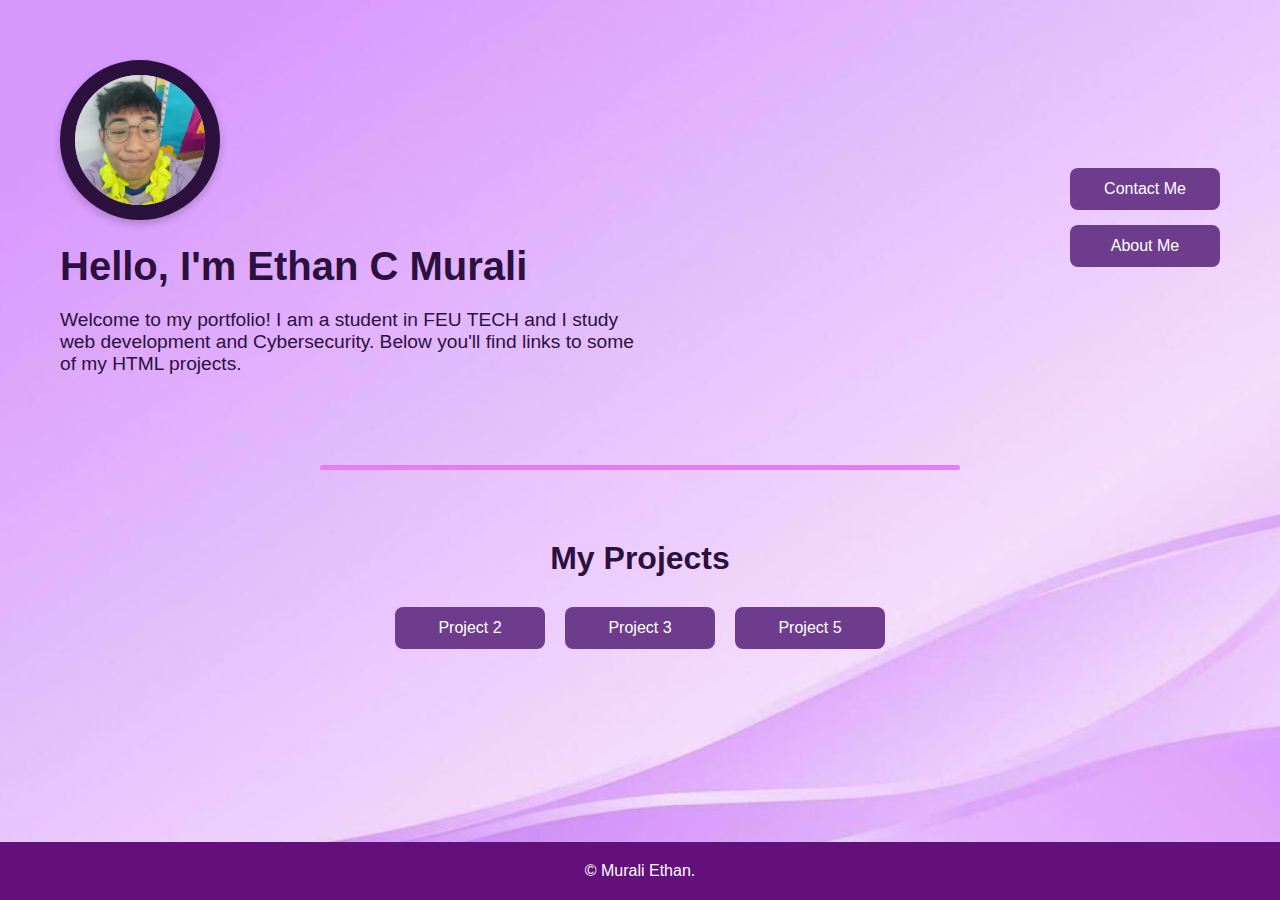
<file: porfolio/index.html>
<!DOCTYPE html>
<html lang="en" class="home">
<head>
  <meta charset="UTF-8" />
  <meta name="viewport" content="width=device-width, initial-scale=1.0"/>
  <title>My Portfolio</title>
  <link rel="stylesheet" href="stylep.css"/>
</head>
<body>

  <header>
    <div class="header-left">
      <img src="Ethan.jpg" alt="Ethan"/>
      <h1>Hello, I'm Ethan C Murali</h1>
      <p>Welcome to my portfolio! I am a student in FEU TECH and I study web development and Cybersecurity. Below you'll find links to some of my HTML projects.</p>
    </div>

    <div class="header-right">
      <a href="Contact Me.html" class="button">Contact Me</a>
      <a href="About.html"    class="button">About Me</a>
    </div>
  </header>

  <div class="divider"></div>

  <section class="projects">
    <h2>My Projects</h2>
    <div class="project-links">
      <a href="project 2.html">Project 2</a>
      <a href="project 3.html">Project 3</a>
      <a href="project 5.html">Project 5</a>
    </div>
  </section>

  <footer>
    <p>© Murali Ethan.</p>
  </footer>

</body>
</html>
</file>
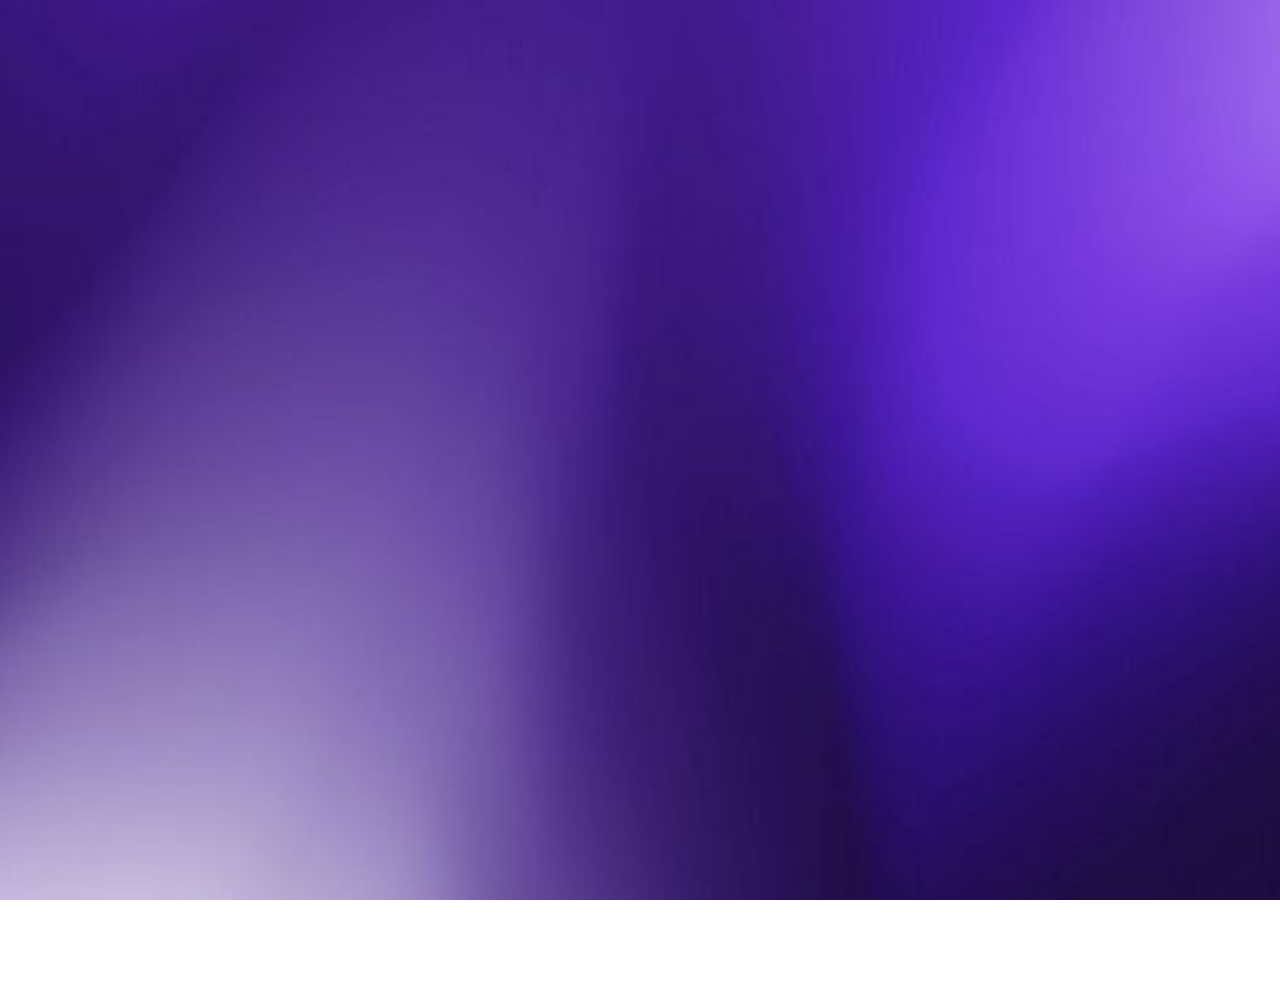
<file: porfolio/about.html>
<!DOCTYPE html>
<html lang="en">
<head>
  <meta charset="UTF-8" />
  <meta name="viewport" content="width=device-width, initial-scale=1.0" />
  <title>About Me</title>
  <link rel="stylesheet" href="stylepp.css" />
</head>
<body>

  <div class="wrapper">
    <header>
      <img src="Ethan.jpg" alt="Ethan" />
      <h1>About Me</h1>
      <p>I am Ethan C Murali, a student at FEU TECH focusing on Web Development and Cybersecurity.</p>
      <div class="project-links">
        <a href="index.html" class="button">Home</a>
        <a href="Contact Me.html" class="button">Contact Me</a>
      </div>
    </header>

    <div class="divider"></div>

    <section class="projects">
      <h2>More About Me</h2>
      <h4>I am a 1st year college student learning more about web applications and C++ mainly in the course of Cybersecurity. I am currently developing my skills in HTML and C++ in Cybersecurity.</h4>
    </section>

    <footer>
      <p>© Murali Ethan.</p>
    </footer>
  </div>
</body>
</html>
</file>
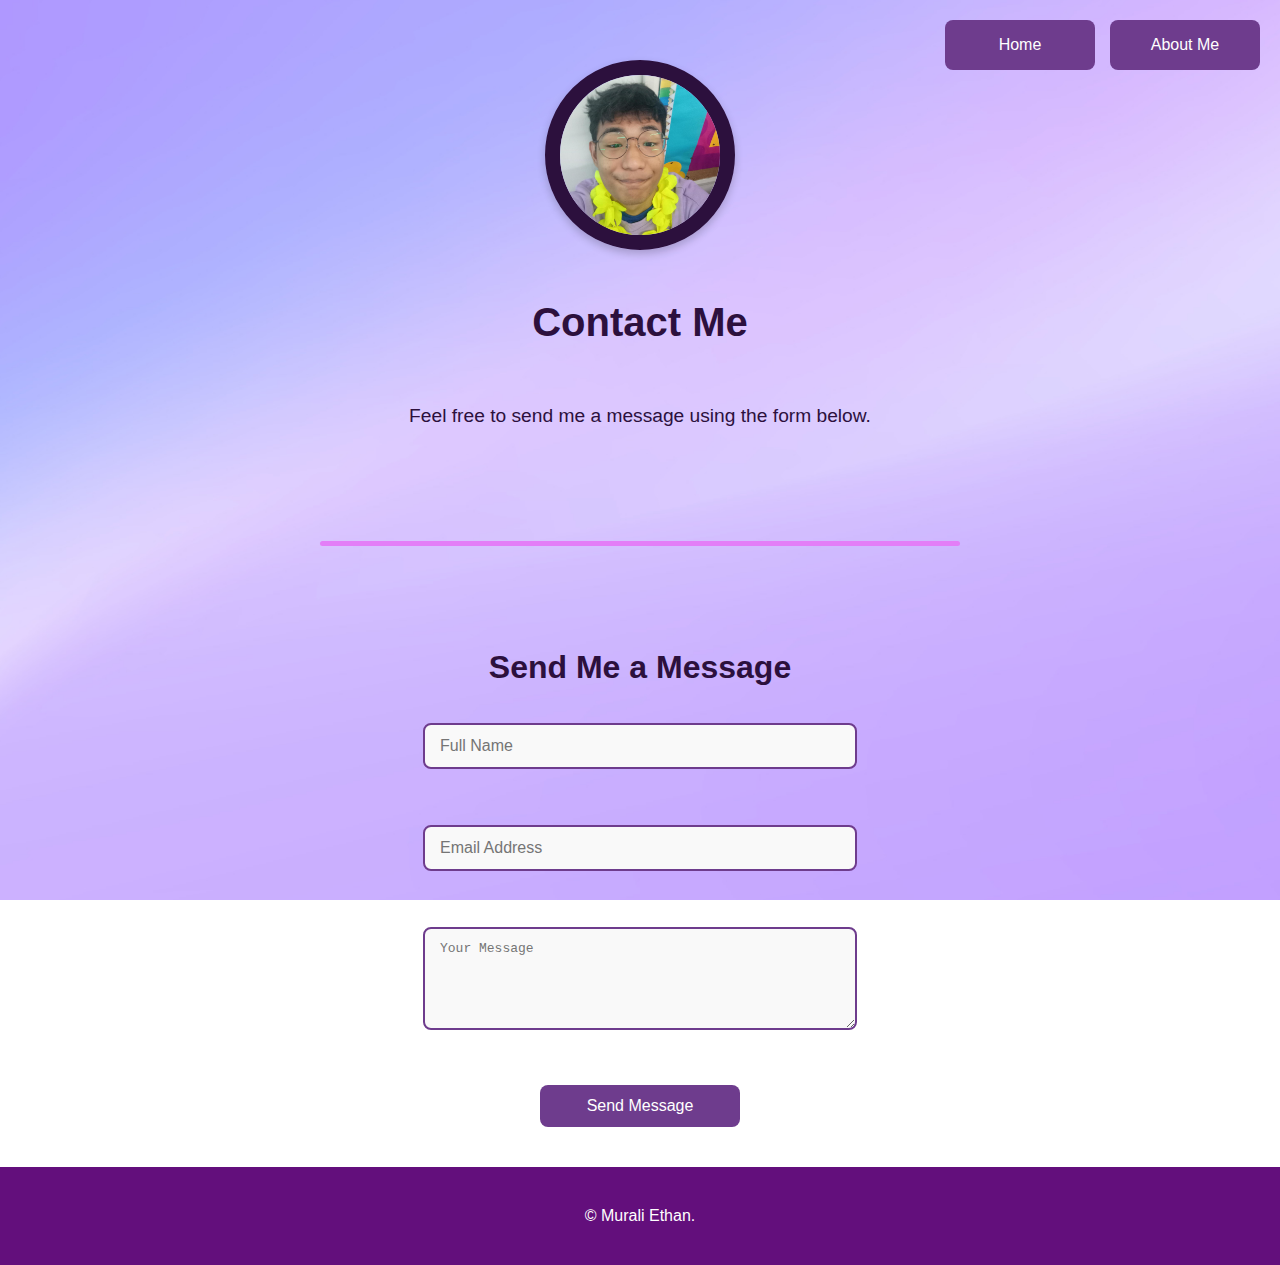
<file: porfolio/contact me.html>
<!DOCTYPE html>
<html lang="en">
<head>
  <meta charset="UTF-8" />
  <meta name="viewport" content="width=device-width, initial-scale=1.0"/>
  <title>Contact Me</title>
  <link rel="stylesheet" href="styleppp.css"/>
</head>
<body>

<header>
  <div class="profile-wrapper">
    <img src="Ethan.jpg" alt="Ethan" id="profilePic" />
    <div class="contact-info" id="contactInfo">
      <p><strong>Email:</strong> muraliethan@gmail.com</p>
      <p><strong>Phone:</strong> 09155259347</p>
    </div>
  </div>
  <h1>Contact Me</h1>
  <p>Feel free to send me a message using the form below.</p>
  <div class="project-links">
    <a href="index.html" class="button">Home</a>
    <a href="about.html" class="button">About Me</a>
  </div>
</header>



  <div class="divider"></div>

  <section class="projects">
    <h2>Send Me a Message</h2>
    <form id="contactForm" class="contact-form">
      <input type="text"   name="name"    id="name"    placeholder="Full Name"     required><br>
      <input type="email"  name="email"   id="email"   placeholder="Email Address" required><br>
      <textarea            name="message" id="message" placeholder="Your Message"  rows="5" required></textarea><br>
      <button type="submit">Send Message</button>
    </form>
  </section>

  <footer>
    <p>© Murali Ethan.</p>
  </footer>

  <script src="contact.js"></script>
</body>
</html>
</file>
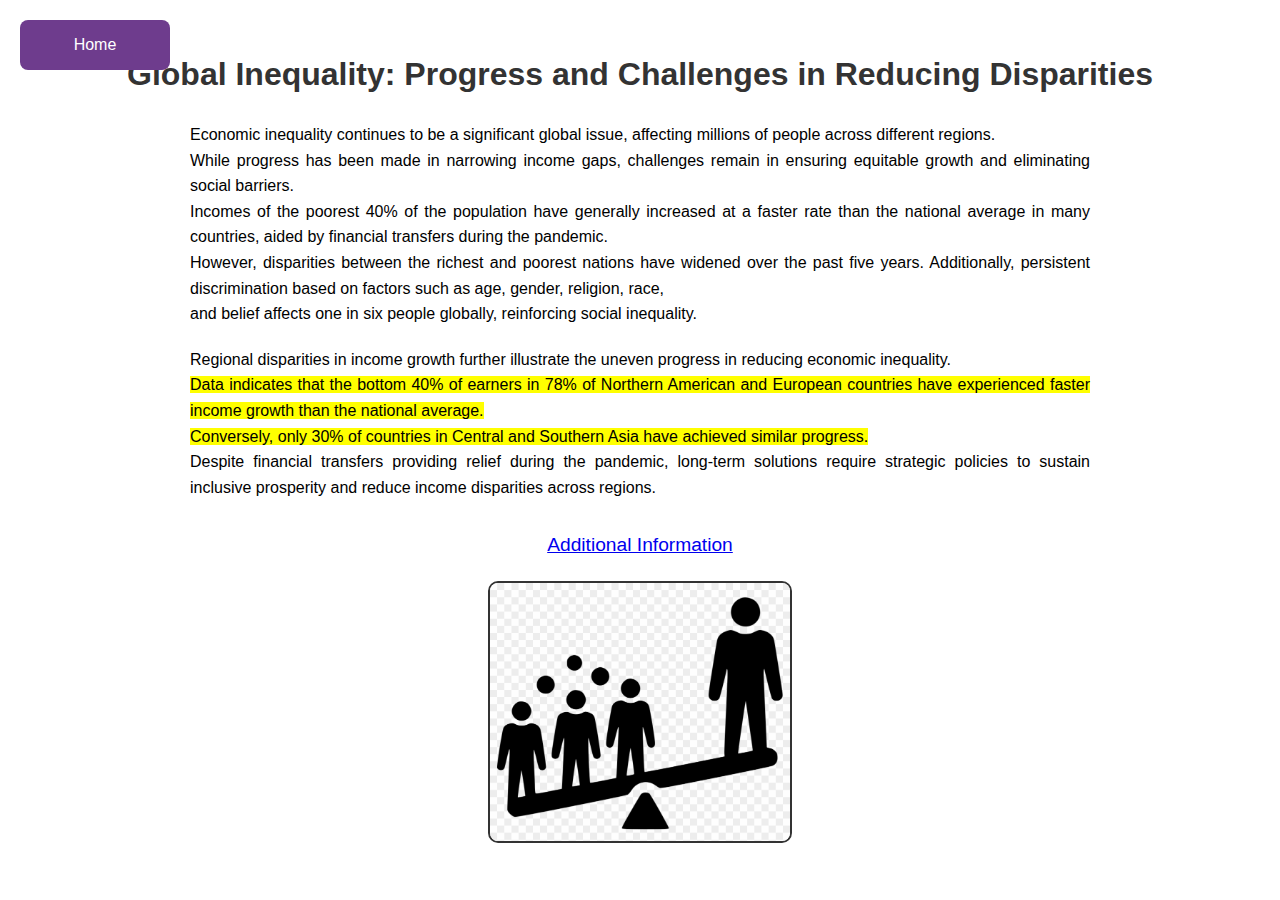
<file: porfolio/project 2.html>
<!DOCTYPE html>
<html>
<head>
  <title>Welcome to my page!</title>
  <style>
    body {
      font-family: Arial, sans-serif;
      padding: 20px;
      line-height: 1.6;
    }

    h1 {
      text-align: center;
      color: #333;
    }

    p {
      max-width: 900px;
      margin: 20px auto;
      text-align: justify;
    }

    mark {
      background-color: yellow;
    }

    a.button {
      display: inline-block;
      width: 150px;
      text-align: center;
      padding: 12px 0;
      background-color: #6e3c8d;
      color: white;
      text-decoration: none;
      border-radius: 8px;
      transition: background-color 0.3s ease;
      position: fixed;
      top: 20px;
      left: 20px;
      z-index: 999;
    }

    a.button:hover {
      background-color: #0056b3;
    }

    img {
      display: block;
      margin: 20px auto;
      max-width: 300px;
      height: auto;
      border-radius: 10px;
      border: 2px solid #333;
    }

    .additional-link {
      display: block;
      text-align: center;
      margin-top: 30px;
      font-size: 1.2em;
    }
  </style>
</head>
<body>

<a href="index.html" class="button">Home</a>

<h1>Global Inequality: Progress and Challenges in Reducing Disparities</h1>

<p>Economic inequality continues to be a significant global issue, affecting millions of people across different regions. <br>While progress has been made in narrowing income gaps, challenges remain in ensuring equitable growth and eliminating social barriers. <br>Incomes of the poorest 40% of the population have generally increased at a faster rate than the national average in many countries, aided by financial transfers during the pandemic. <br>However, disparities between the richest and poorest nations have widened over the past five years. Additionally, persistent discrimination based on factors such as age, gender, religion, race,<br> and belief affects one in six people globally, reinforcing social inequality.</p>

<p>Regional disparities in income growth further illustrate the uneven progress in reducing economic inequality. <br><mark>Data indicates that the bottom 40% of earners in 78% of Northern American and European countries have experienced faster income growth than the national average.<br>Conversely, only 30% of countries in Central and Southern Asia have achieved similar progress.</mark> <br>Despite financial transfers providing relief during the pandemic, long-term solutions require strategic policies to sustain inclusive prosperity and reduce income disparities across regions.</p>

<a class="additional-link" href="https://sdgs.un.org/goals/goal10#progress_and_info" target="_blank">Additional Information</a>

<img src="INEQUALITY.png" alt="Global Inequality Image">

</body>
</html>
</file>
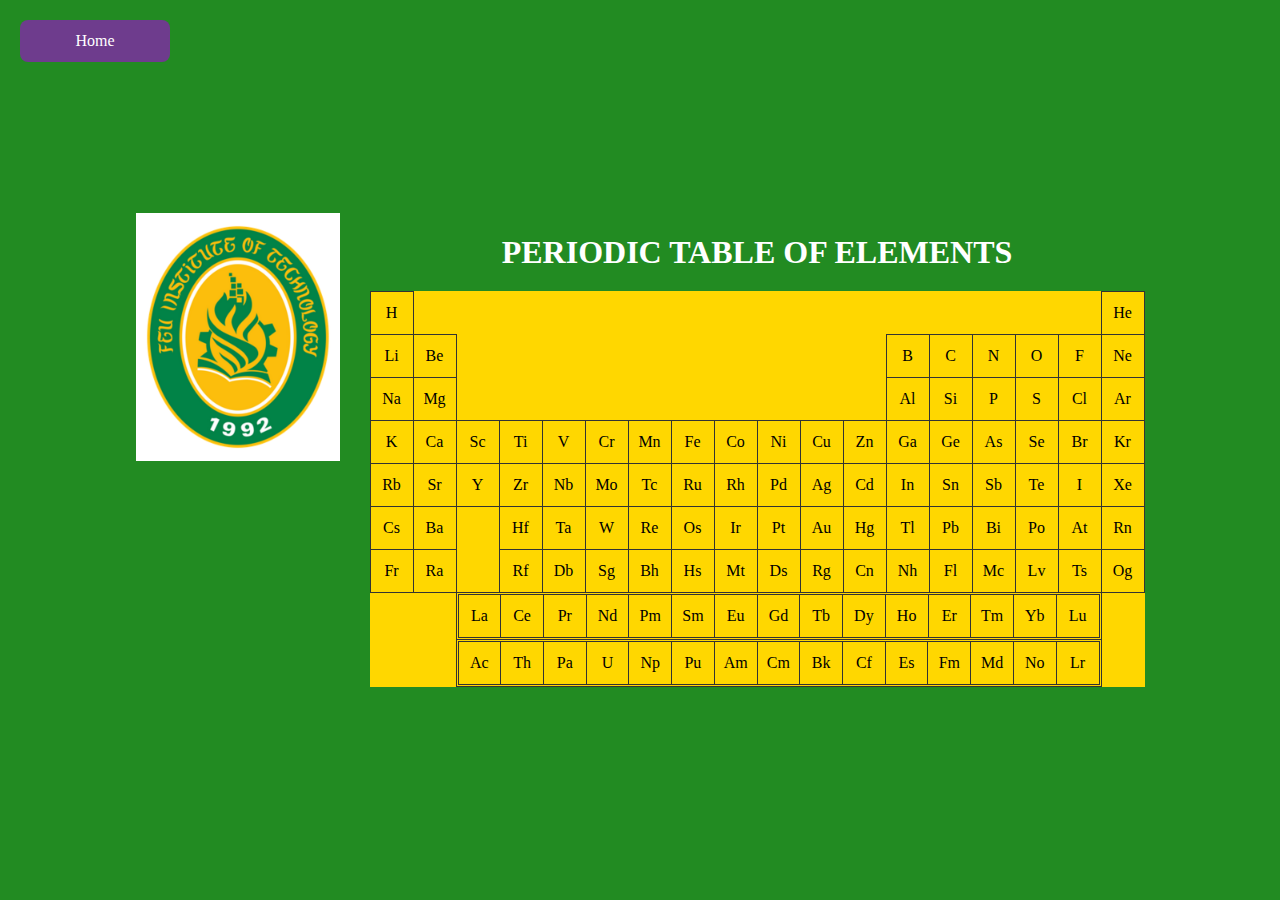
<file: porfolio/project 3.html>
<!DOCTYPE html>
<html>
<head>
  <title>Periodic Table</title>
  <style>
    body {
      background-color: ForestGreen;
      display: flex;
      justify-content: center;
      align-items: center;
      height: 100vh;
      margin: 0;
    }

    .button {
      display: inline-block;
      width: 150px;
      text-align: center;
      padding: 12px 0;
      background-color: #6e3c8d;
      color: white;
      text-decoration: none;
      border-radius: 8px;
      transition: background-color 0.3s ease;
      position: fixed;
      top: 20px;
      left: 20px;
      z-index: 999;
    }

    .button:hover {
      background-color: #0056b3;
    }

    .layout {
      display: flex;
      gap: 30px;
      align-items: flex-start;
      padding: 20px;
    }

    .container {
      display: flex;
      flex-direction: column;
      align-items: center;
    }

    h1 {
      color: white;
      margin-bottom: 20px;
      text-align: center;
    }

    table {
      border-collapse: collapse;
      text-align: center;
      background-color: Gold;
      padding: 10px;
    }

    td {
      border: 1px solid #333;
      width: 40px;
      height: 40px;
    }

    .empty {
      border: none;
      background: transparent;
    }

    img {
      max-width: 200px;
      height: auto;
      border: 2px solid white;
      background: white;
    }
  </style>
</head>
<body>

<a href="index.html" class="button">Home</a>

<div class="layout">
  <img src="FEUTECH.png" alt="FEU Tech Logo">

  <div class="container">
    <h1>PERIODIC TABLE OF ELEMENTS</h1>
    <table>
      <tr><td>H</td><td class="empty" colspan="16"></td><td>He</td></tr>
      <tr><td>Li</td><td>Be</td><td class="empty" colspan="10"></td><td>B</td><td>C</td><td>N</td><td>O</td><td>F</td><td>Ne</td></tr>
      <tr><td>Na</td><td>Mg</td><td class="empty" colspan="10"></td><td>Al</td><td>Si</td><td>P</td><td>S</td><td>Cl</td><td>Ar</td></tr>
      <tr><td>K</td><td>Ca</td><td>Sc</td><td>Ti</td><td>V</td><td>Cr</td><td>Mn</td><td>Fe</td><td>Co</td><td>Ni</td><td>Cu</td><td>Zn</td><td>Ga</td><td>Ge</td><td>As</td><td>Se</td><td>Br</td><td>Kr</td></tr>
      <tr><td>Rb</td><td>Sr</td><td>Y</td><td>Zr</td><td>Nb</td><td>Mo</td><td>Tc</td><td>Ru</td><td>Rh</td><td>Pd</td><td>Ag</td><td>Cd</td><td>In</td><td>Sn</td><td>Sb</td><td>Te</td><td>I</td><td>Xe</td></tr>
      <tr><td>Cs</td><td>Ba</td><td class="empty"></td><td>Hf</td><td>Ta</td><td>W</td><td>Re</td><td>Os</td><td>Ir</td><td>Pt</td><td>Au</td><td>Hg</td><td>Tl</td><td>Pb</td><td>Bi</td><td>Po</td><td>At</td><td>Rn</td></tr>
      <tr><td>Fr</td><td>Ra</td><td class="empty"></td><td>Rf</td><td>Db</td><td>Sg</td><td>Bh</td><td>Hs</td><td>Mt</td><td>Ds</td><td>Rg</td><td>Cn</td><td>Nh</td><td>Fl</td><td>Mc</td><td>Lv</td><td>Ts</td><td>Og</td></tr>
      <tr>
        <td class="empty" colspan="2"></td>
        <td colspan="15">
          <table>
            <tr>
              <td>La</td><td>Ce</td><td>Pr</td><td>Nd</td><td>Pm</td><td>Sm</td><td>Eu</td><td>Gd</td><td>Tb</td><td>Dy</td><td>Ho</td><td>Er</td><td>Tm</td><td>Yb</td><td>Lu</td>
            </tr>
          </table>
        </td>
      </tr>
      <tr>
        <td class="empty" colspan="2"></td>
        <td colspan="15">
          <table>
            <tr>
              <td>Ac</td><td>Th</td><td>Pa</td><td>U</td><td>Np</td><td>Pu</td><td>Am</td><td>Cm</td><td>Bk</td><td>Cf</td><td>Es</td><td>Fm</td><td>Md</td><td>No</td><td>Lr</td>
            </tr>
          </table>
        </td>
      </tr>
    </table>
  </div>
</div>

</body>
</html>
</file>
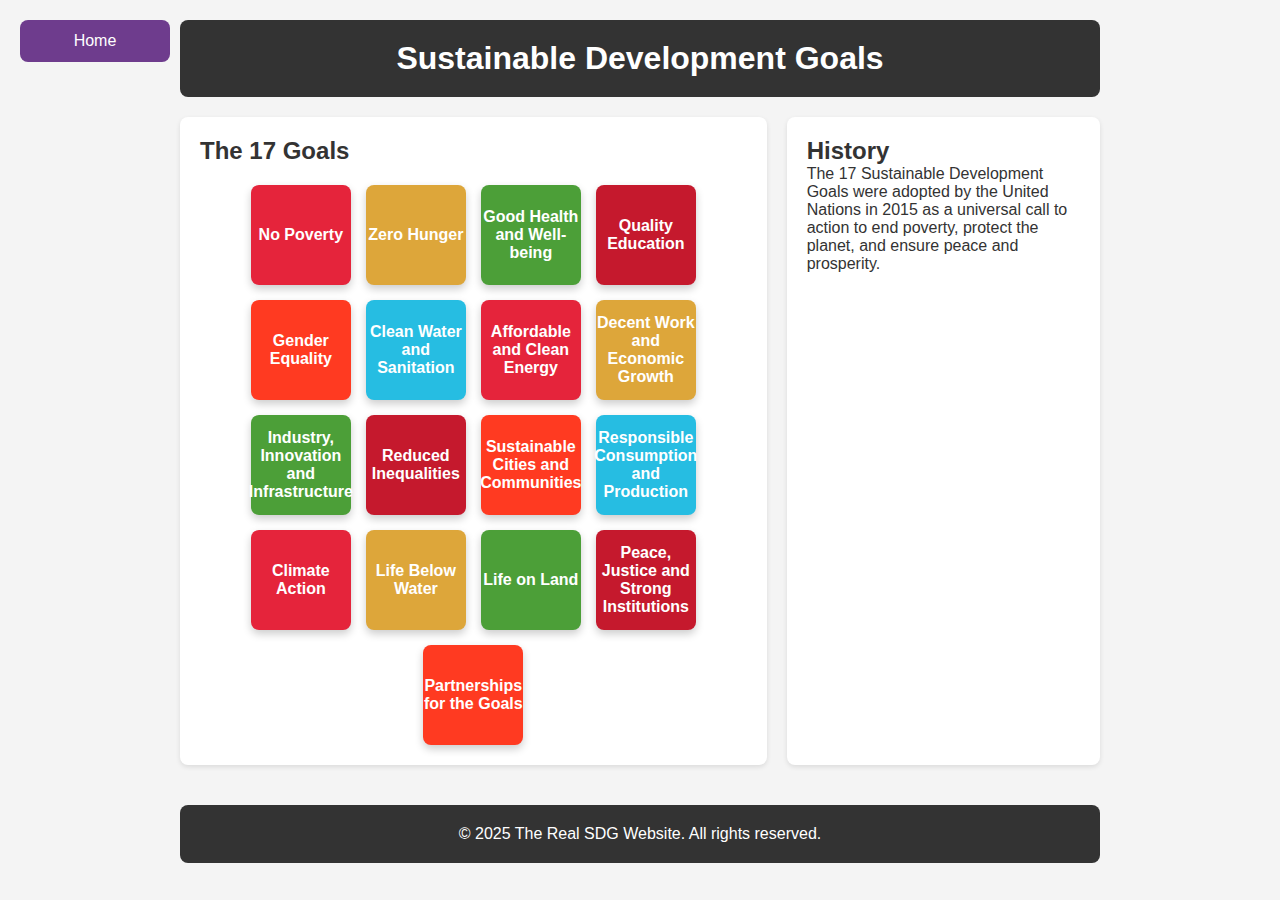
<file: porfolio/project 5.html>
<!DOCTYPE html>
<html lang="en">
<head>
  <meta charset="UTF-8" />
  <title>SDG Layout</title>
  <link rel="stylesheet" href="boxgrid.css" />
</head>
<body>

  <a href="index.html" class="button home-button">Home</a>

  <div class="container">
    <header>
      <h1>Sustainable Development Goals</h1>
    </header>

    <div class="main-content">
      <section class="content">
        <h2>The 17 Goals</h2>
        <div class="box-grid">
          <div class="box" style="background-color: #e5243b;">No Poverty</div>
          <div class="box" style="background-color: #dda63a;">Zero Hunger</div>
          <div class="box" style="background-color: #4c9f38;">Good Health and Well-being</div>
          <div class="box" style="background-color: #c5192d;">Quality Education</div>
          <div class="box" style="background-color: #ff3a21;">Gender Equality</div>
          <div class="box" style="background-color: #26bde2;">Clean Water and Sanitation</div>
          <div class="box" style="background-color: #e5243b;">Affordable and Clean Energy</div>
          <div class="box" style="background-color: #dda63a;">Decent Work and Economic Growth</div>
          <div class="box" style="background-color: #4c9f38;">Industry, Innovation and Infrastructure</div>
          <div class="box" style="background-color: #c5192d;">Reduced Inequalities</div>
          <div class="box" style="background-color: #ff3a21;">Sustainable Cities and Communities</div>
          <div class="box" style="background-color: #26bde2;">Responsible Consumption and Production</div>
          <div class="box" style="background-color: #e5243b;">Climate Action</div>
          <div class="box" style="background-color: #dda63a;">Life Below Water</div>
          <div class="box" style="background-color: #4c9f38;">Life on Land</div>
          <div class="box" style="background-color: #c5192d;">Peace, Justice and Strong Institutions</div>
          <div class="box" style="background-color: #ff3a21;">Partnerships for the Goals</div>
        </div>
      </section>

      <aside class="sidebar">
        <h2>History</h2>
        <p>The 17 Sustainable Development Goals were adopted by the United Nations in 2015 as a universal call to action to end poverty, protect the planet, and ensure peace and prosperity.</p>
      </aside>
    </div>

    <footer>
      <p>&copy; 2025 The Real SDG Website. All rights reserved.</p>
    </footer>
  </div>

</body>
</html>
</file>
<file: porfolio/stylep.css>
* {
  margin: 0;
  padding: 0;
  box-sizing: border-box;
}

body {
  min-height: 100vh;
  display: flex;
  flex-direction: column;
  background: url('purple1.jpg') no-repeat center center fixed;
  background-size: cover;
  font-family: 'Segoe UI', Tahoma, Geneva, Verdana, sans-serif;
  color: #2c103d;
}

footer {
  margin-top: auto;
  background-color: #630f7c;
  color: white;
  text-align: center;
  padding: 20px 0;
}

header {
  display: flex;
  justify-content: space-between;
  align-items: center;
  padding: 60px;
  color: #2c103d;
}

.header-left {
  max-width: 50%;
  text-align: left;
}

header img {
  width: 160px;
  height: 160px;
  object-fit: cover;
  border-radius: 50%;
  border: 15px solid #2c103d;
  box-shadow: 0 4px 8px rgba(0,0,0,0.2);
}

header h1 {
  margin-top: 20px;
  font-size: 2.5em;
}

header p {
  margin-top: 20px;
  max-width: 600px;
  font-size: 1.2em;
}

.header-right {
  display: flex;
  flex-direction: column;
  gap: 15px;
}

.button {
  display: inline-block;
  width: 150px;
  text-align: center;
  padding: 12px 0;
  background-color: #6e3c8d;
  color: white;
  text-decoration: none;
  border-radius: 8px;
  transition: background-color 0.3s ease;
}

.button:hover {
  background-color: #0056b3;
}

.divider {
  width: 50%;
  height: 5px;
  background-color: #e37ef7;
  margin: 30px auto;
  border-radius: 5px;
}

.projects {
  padding: 40px 60px;
  text-align: center;
}

.projects h2 {
  font-size: 2em;
  margin-bottom: 30px;
  color: #2c103d;
}

.projects .project-links {
  display: flex;
  justify-content: center;
  flex-wrap: wrap;
  gap: 20px;
}

.projects .project-links a {
  display: inline-block;
  width: 150px;
  text-align: center;
  padding: 12px 0;
  background-color: #6e3c8d;
  color: white;
  text-decoration: none;
  border-radius: 8px;
  transition: background-color 0.3s ease;
}

.projects .project-links a:hover {
  background-color: #0056b3;
}

@keyframes popIn {
  from { transform: scale(0); opacity: 0; }
  to   { transform: scale(1); opacity: 1; }
}
.home header img {
  opacity: 1;
  animation: popIn 0.8s ease-out both;
}

@keyframes fadeInLeft {
  from { opacity: 0; transform: translateX(-50px); }
  to   { opacity: 1; transform: translateX(0); }
}
.home .header-left h1,
.home .header-left p {
  opacity: 1;
  animation: fadeInLeft 1s ease-out both;
}
.home .header-left h1 { animation-delay: 0.5s; }
.home .header-left p  { animation-delay: 0.8s; }

@keyframes slideDownBounce {
  0%   { opacity: 0; transform: translateY(-20px); }
  60%  { opacity: 1; transform: translateY(10px); }
  100% { opacity: 1; transform: translateY(0); }
}
.home .header-right .button {
  opacity: 1;
  animation: slideDownBounce 0.8s ease-out both;
}
.home .header-right .button:nth-child(1) { animation-delay: 1s; }
.home .header-right .button:nth-child(2) { animation-delay: 1.2s; }

@keyframes drawDivider {
  from { width: 0; opacity: 0; }
  to   { width: 50%; opacity: 1; }
}
.home .divider {
  opacity: 1;
  animation: drawDivider 1s ease-out both;
  animation-delay: 1.4s;
}

@keyframes popUp {
  from { opacity: 0; transform: translateY(30px); }
  to   { opacity: 1; transform: translateY(0); }
}
.home .projects .project-links a {
  opacity: 1;
  animation: popUp 0.6s ease-out both;
}
.home .projects .project-links a:nth-child(1) { animation-delay: 1.8s; }
.home .projects .project-links a:nth-child(2) { animation-delay: 2.0s; }
.home .projects .project-links a:nth-child(3) { animation-delay: 2.2s; }
</file>
<file: porfolio/stylepp.css>
* {
    margin: 0;
    padding: 0;
    box-sizing: border-box;
  }

  body {
    margin: 0;
    padding: 0;
    min-height: 100vh;
    display: flex;
    flex-direction: column;
    align-items: center;
    justify-content: center;
    background: url('purple3.jpg') no-repeat center center fixed;
    background-size: cover;
    font-family: 'Segoe UI', Tahoma, Verdana, sans-serif;
    color: #333;
    line-height: 1.6;
  }

  .wrapper {
    max-width: 800px;
    width: 80%;
    margin: 20px auto;
    background-color: rgb(235, 193, 236);
    padding: 60px;
    border-radius: 15px;
    box-shadow: 0 4px 15px rgba(0, 0, 0, 0.2);
    min-height: 95vh;
  }

  header {
    display: flex;
    flex-direction: column;
    align-items: center;
    text-align: center;
    padding: 60px 20px;
    color: #2c103d;
  }

  header img {
    width: 160px;
    height: 160px;
    object-fit: cover;
    border-radius: 50%;
    border: 15px solid #630f7c;
    box-shadow: 0 4px 8px rgba(0, 0, 0, 0.2);
  }

  header h1 {
    margin-top: 20px;
    font-size: 2.5em;
  }

  header p {
    max-width: 600px;
    margin: 20px auto;
    font-size: 1.2em;
  }

  .projects {
    padding: 40px 60px;
    text-align: center;
  }

  .projects h2 {
    font-size: 2em;
    margin-bottom: 30px;
    color: #2c103d;
  }

  .project-links a {
    display: inline-block;
    margin: 10px 15px;
    padding: 12px 24px;
    background-color: #6e3c8d;
    color: white;
    text-decoration: none;
    border-radius: 8px;
    transition: background-color 0.3s ease;
  }

  .project-links a:hover {
    background-color: #0056b3;
  }

  footer {
    margin-top: auto;
    background-color: #630f7c;
    color: white;
    text-align: center;
    padding: 20px 0;
  }

.wrapper {
  opacity: 0;
  animation: fadeInPage 1s ease-out forwards;
}

@keyframes fadeInPage {
  from { opacity: 0; transform: translateY(10px); }
  to { opacity: 1; transform: translateY(0); }
}

header img {
  opacity: 0;
  transform: translateX(-30px);
  animation: slideImage 1s ease-out forwards;
  animation-delay: 0.3s;
}

@keyframes slideImage {
  to {
    opacity: 1;
    transform: translateX(0);
  }
}

header h1, header p {
  opacity: 0;
  animation: fadeInText 1s ease-out forwards;
}

header h1 {
  animation-delay: 0.5s;
}

header p {
  animation-delay: 0.7s;
}

@keyframes fadeInText {
  to { opacity: 1; }
}

.project-links .button {
  opacity: 0;
  transform: translateY(15px);
  animation: fadeInUp 0.8s ease-out forwards;
}

.project-links .button:nth-child(1) {
  animation-delay: 1s;
}
.project-links .button:nth-child(2) {
  animation-delay: 1.2s;
}

@keyframes fadeInUp {
  to {
    opacity: 1;
    transform: translateY(0);
  }
}

.projects h2, .projects h4 {
  opacity: 0;
  transform: translateY(10px);
  animation: sectionFade 1s ease-out forwards;
}

.projects h2 {
  animation-delay: 1.5s;
}

.projects h4 {
  animation-delay: 1.7s;
}

@keyframes sectionFade {
  to {
    opacity: 1;
    transform: translateY(0);
  }
}
</file>
<file: porfolio/styleppp.css>
body {
  margin: 0;
  padding: 0;
  min-height: 100vh;
  display: flex;
  flex-direction: column;

  background: 
    url('purple2.jpg') no-repeat center center fixed;
  background-size: cover;
  font-family: 'Segoe UI', Tahoma, Geneva, Verdana, sans-serif;
  color: #333;
  line-height: 1.6;
}

footer {
  margin-top: auto;
}

header {
  display: flex;
  flex-direction: column;
  align-items: center;
  text-align: center;
  padding: 60px 20px;
  background: 
    url('purple2.jpg') no-repeat center center fixed;
  background-size: cover;
  color: #2c103d;
  position: relative;
}

header img {
  width: 160px;
  height: 160px;
  object-fit: cover;
  border-radius: 50%;
  border: 15px solid #2c103d;
  box-shadow: 0 4px 8px rgba(0, 0, 0, 0.2);
}

header h1 {
  margin-top: 20px;
  font-size: 2.5em;
}

header p {
  max-width: 600px;
  margin-top: 20px;
  font-size: 1.2em;
}

.project-links {
  position: absolute;
  top: 20px;
  right: 20px;
  display: flex;
  gap: 15px;
}

.button {
  display: inline-block;
  width: 150px;
  text-align: center;
  padding: 12px 0;
  background-color: #6e3c8d;
  color: white;
  text-decoration: none;
  border-radius: 8px;
  transition: background-color 0.3s ease;
}

.button:hover {
  background-color: #0056b3;
}

.divider {
  width: 50%;
  height: 5px;
  background-color: #e37ef7;
  margin: 30px auto;
  border-radius: 5px;
}

.projects {
  padding: 40px 60px;
  background: 
    url('purple2.jpg') no-repeat center center fixed;
  background-size: cover;
  text-align: center;
}

.projects h2 {
  font-size: 2em;
  margin-bottom: 30px;
  color: #2c103d;
}

.contact-form {
  display: flex;
  flex-direction: column;
  align-items: center;
  gap: 15px;
}

.contact-form input,
.contact-form textarea {
  width: 400px;
  padding: 12px 15px;
  border: 2px solid #6e3c8d;
  border-radius: 8px;
  font-size: 1em;
  background-color: #f9f9f9;
}

.contact-form input:focus,
.contact-form textarea:focus {
  outline: none;
  border-color: #e37ef7;
  box-shadow: 0 0 8px rgba(227, 126, 247, 0.7);
}

.contact-form button {
  width: 200px;
  padding: 12px 0;
  background-color: #6e3c8d;
  color: white;
  border: none;
  border-radius: 8px;
  font-size: 1em;
  cursor: pointer;
  transition: background-color 0.3s ease;
}

.contact-form button:hover {
  background-color: #0056b3;
}

footer {
  margin-top: auto;
  background-color: #630f7c;
  color: white;
  text-align: center;
  padding: 20px 0;
}

.profile-wrapper {
  position: relative;
  display: flex;
  justify-content: center;
  align-items: center;
  margin-bottom: 20px;
}

#profilePic {
  width: 160px;
  height: 160px;
  object-fit: cover;
  border-radius: 50%;
  border: 15px solid #2c103d;
  box-shadow: 0 4px 8px rgba(0, 0, 0, 0.2);
  transition: transform 0.4s ease;
  cursor: pointer;
}

#profilePic.slide-left {
  transform: translateX(-100px);
}

.contact-info {
  position: absolute;
  left: 50%;
  transform: translateX(50%);
  opacity: 0;
  white-space: nowrap;
  transition: all 0.4s ease;
  color: #2c103d;
  font-size: 1.1em;
  background-color: rgba(255, 255, 255, 0.7);
  padding: 10px 20px;
  border-radius: 10px;
}

.contact-info.show {
  opacity: 1;
  transform: translateX(120px); /* slides right next to profile */
}
</file>
<file: porfolio/boxgrid.css>
.button {
  display: inline-block;
  width: 150px;
  text-align: center;
  padding: 12px 0;
  background-color: #6e3c8d;
  color: white;
  text-decoration: none;
  border-radius: 8px;
  transition: background-color 0.3s ease;
}

.button:hover {
  background-color: #0056b3;
}

.home-button {
  position: fixed;
  top: 20px;
  left: 20px;
  z-index: 999;
}

* {
  margin: 0;
  padding: 0;
  box-sizing: border-box;
}

body {
  font-family: Arial, sans-serif;
  background-color: #f4f4f4;
  color: #333;
}

.container {
  width: 960px;
  margin: 0 auto;
  padding: 20px;
}

header {
  text-align: center;
  background: #333;
  color: white;
  padding: 20px;
  border-radius: 8px;
  margin-bottom: 20px;
}

footer {
  margin-top: 40px;
  background: #333;
  color: white;
  text-align: center;
  padding: 20px;
  border-radius: 8px;
}

.main-content {
  display: flex;
  gap: 20px;
}

.content {
  flex: 2;
  background: white;
  padding: 20px;
  border-radius: 8px;
  box-shadow: 0 2px 5px rgba(0,0,0,0.1);
}

.sidebar {
  flex: 1;
  background: #fff;
  padding: 20px;
  border-radius: 8px;
  box-shadow: 0 2px 5px rgba(0,0,0,0.1);
}

.box-grid {
  display: flex;
  justify-content: center;
  flex-wrap: wrap;
  gap: 15px;
  margin-top: 20px;
}

.box {
  width: 100px;
  height: 100px;
  color: white;
  font-weight: bold;
  font-size: 16px;
  display: flex;
  align-items: center;
  justify-content: center;
  border-radius: 8px;
  box-shadow: 0 4px 8px rgba(0,0,0,0.2);
  transition: transform 0.2s ease;
  text-align: center;
}

.box:hover {
  transform: scale(1.05);
}

@media (max-width: 1000px) {
  .container {
    width: 90%;
  }

  .main-content {
    flex-direction: column;
  }

  .box-grid {
    justify-content: center;
  }

  .box {
    width: 90px;
    height: 90px;
    font-size: 14px;
  }
}
</file>
